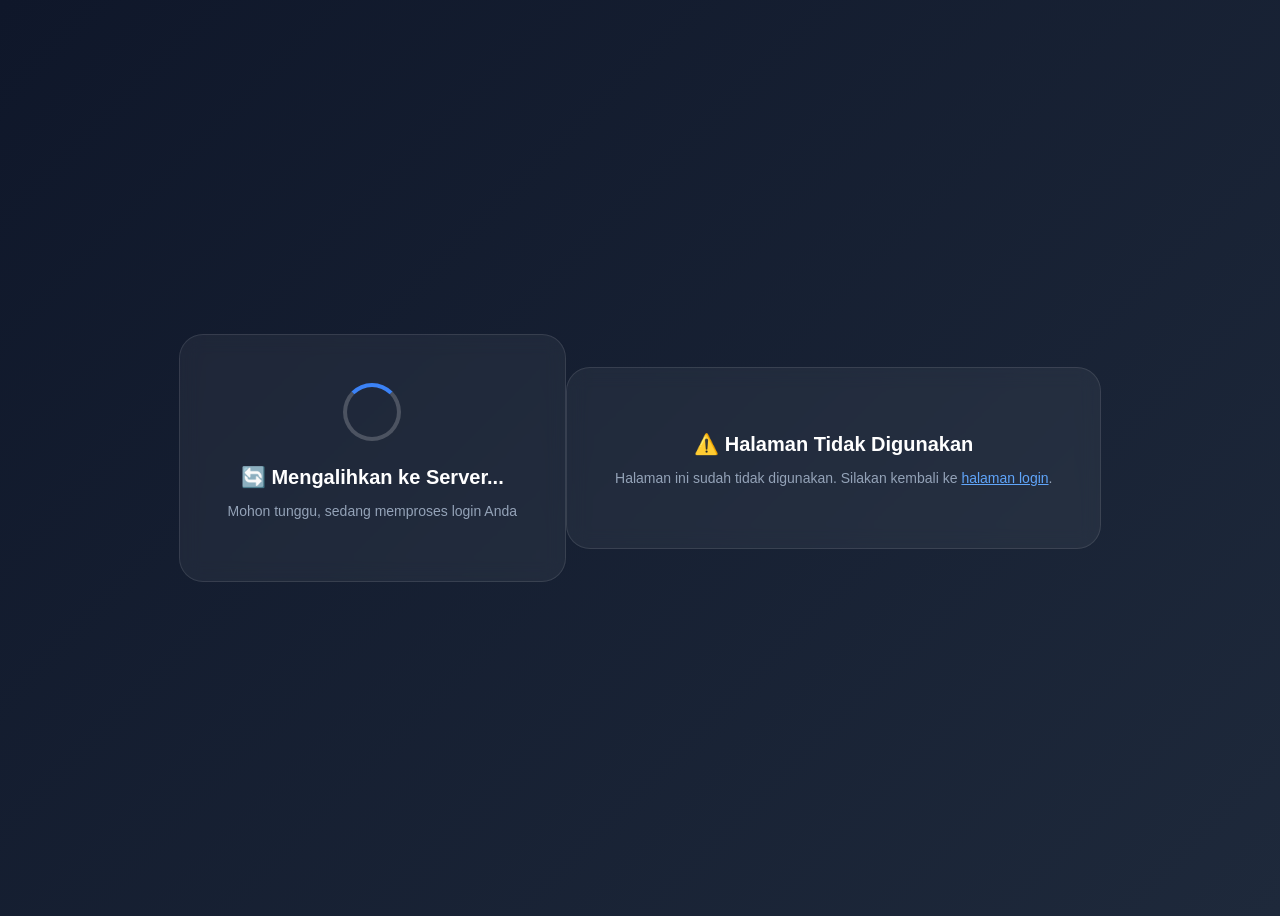
<file: login_process.html>
<!DOCTYPE html>
<html lang="id">
<head>
    <meta charset="UTF-8">
    <meta http-equiv="Cache-Control" content="no-cache, no-store, must-revalidate">
    <title>Memproses Login...</title>
    <style>
        body {
            font-family: 'Inter', sans-serif;
            background: linear-gradient(135deg, #0f172a 0%, #1e293b 100%);
            min-height: 100vh;
            display: flex;
            align-items: center;
            justify-content: center;
            color: white;
        }
        .loader-box {
            text-align: center;
            background: rgba(255,255,255,0.05);
            padding: 3rem;
            border-radius: 1.5rem;
            backdrop-filter: blur(10px);
            border: 1px solid rgba(255,255,255,0.1);
        }
        .spinner {
            width: 50px;
            height: 50px;
            border: 4px solid rgba(255,255,255,0.2);
            border-top: 4px solid #3b82f6;
            border-radius: 50%;
            animation: spin 1s linear infinite;
            margin: 0 auto 1.5rem;
        }
        @keyframes spin {
            to { transform: rotate(360deg); }
        }
        h2 { font-size: 1.25rem; margin-bottom: 0.5rem; }
        p { color: #94a3b8; font-size: 0.875rem; }
    </style>
</head>
<body>
    <div class="loader-box">
        <div class="spinner"></div>
        <h2>🔄 Mengalihkan ke Server...</h2>
        <p>Mohon tunggu, sedang memproses login Anda</p>
    </div>

    <div class="loader-box">
        <h2>⚠️ Halaman Tidak Digunakan</h2>
        <p>Halaman ini sudah tidak digunakan. Silakan kembali ke <a href="index.html" style="color: #60a5fa; text-decoration: underline;">halaman login</a>.</p>
    </div>

    <script>
        setTimeout(() => {
            window.location.href = 'index.html';
        }, 1800);
    </script>
</body>
</html>
</file>
